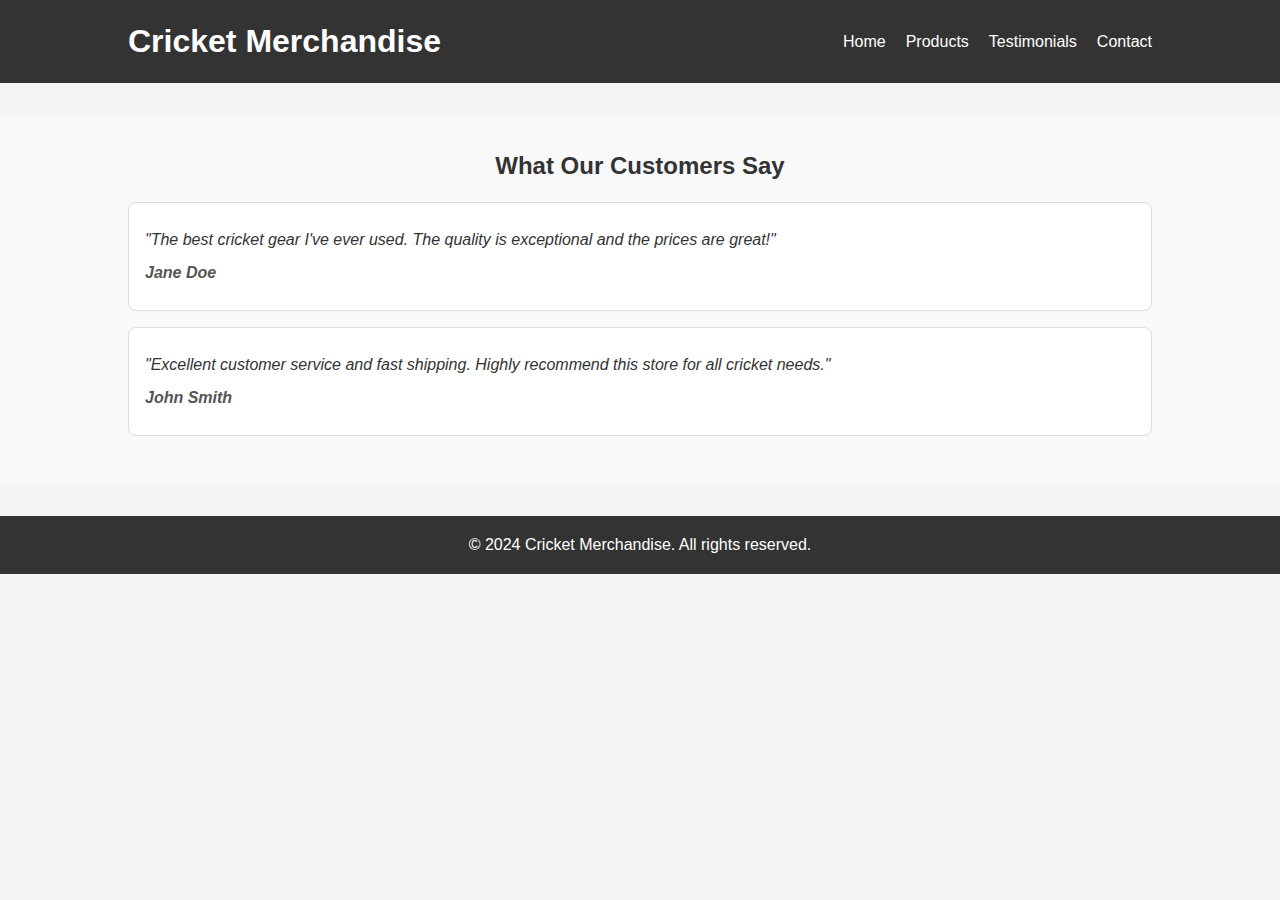
<file: contact.html>
<!DOCTYPE html>
<html lang="en">
<head>
    <meta charset="UTF-8">
    <meta name="viewport" content="width=device-width, initial-scale=1.0">
    <title>Testimonials | Cricket Merchandise</title>
    <link rel="stylesheet" href="styles.css">
</head>
<body>
    <header>
        <div class="container">
            <h1>Cricket Merchandise</h1>
            <nav>
                <ul>
                    <li><a href="index.html">Home</a></li>
                    <li><a href="products.html">Products</a></li>
                    <li><a href="testimonials.html">Testimonials</a></li>
                    <li><a href="contact.html">Contact</a></li>
                </ul>
            </nav>
        </div>
    </header>

    <main>
        <section class="testimonials">
            <div class="container">
                <h2>What Our Customers Say</h2>
                <div class="testimonial">
                    <p>"The best cricket gear I've ever used. The quality is exceptional and the prices are great!"</p>
                    <p><strong>Jane Doe</strong></p>
                </div>
                <div class="testimonial">
                    <p>"Excellent customer service and fast shipping. Highly recommend this store for all cricket needs."</p>
                    <p><strong>John Smith</strong></p>
                </div>
            </div>
        </section>
    </main>

    <footer>
        <div class="container">
            <p>&copy; 2024 Cricket Merchandise. All rights reserved.</p>
        </div>
    </footer>
</body>
</html>
</file>
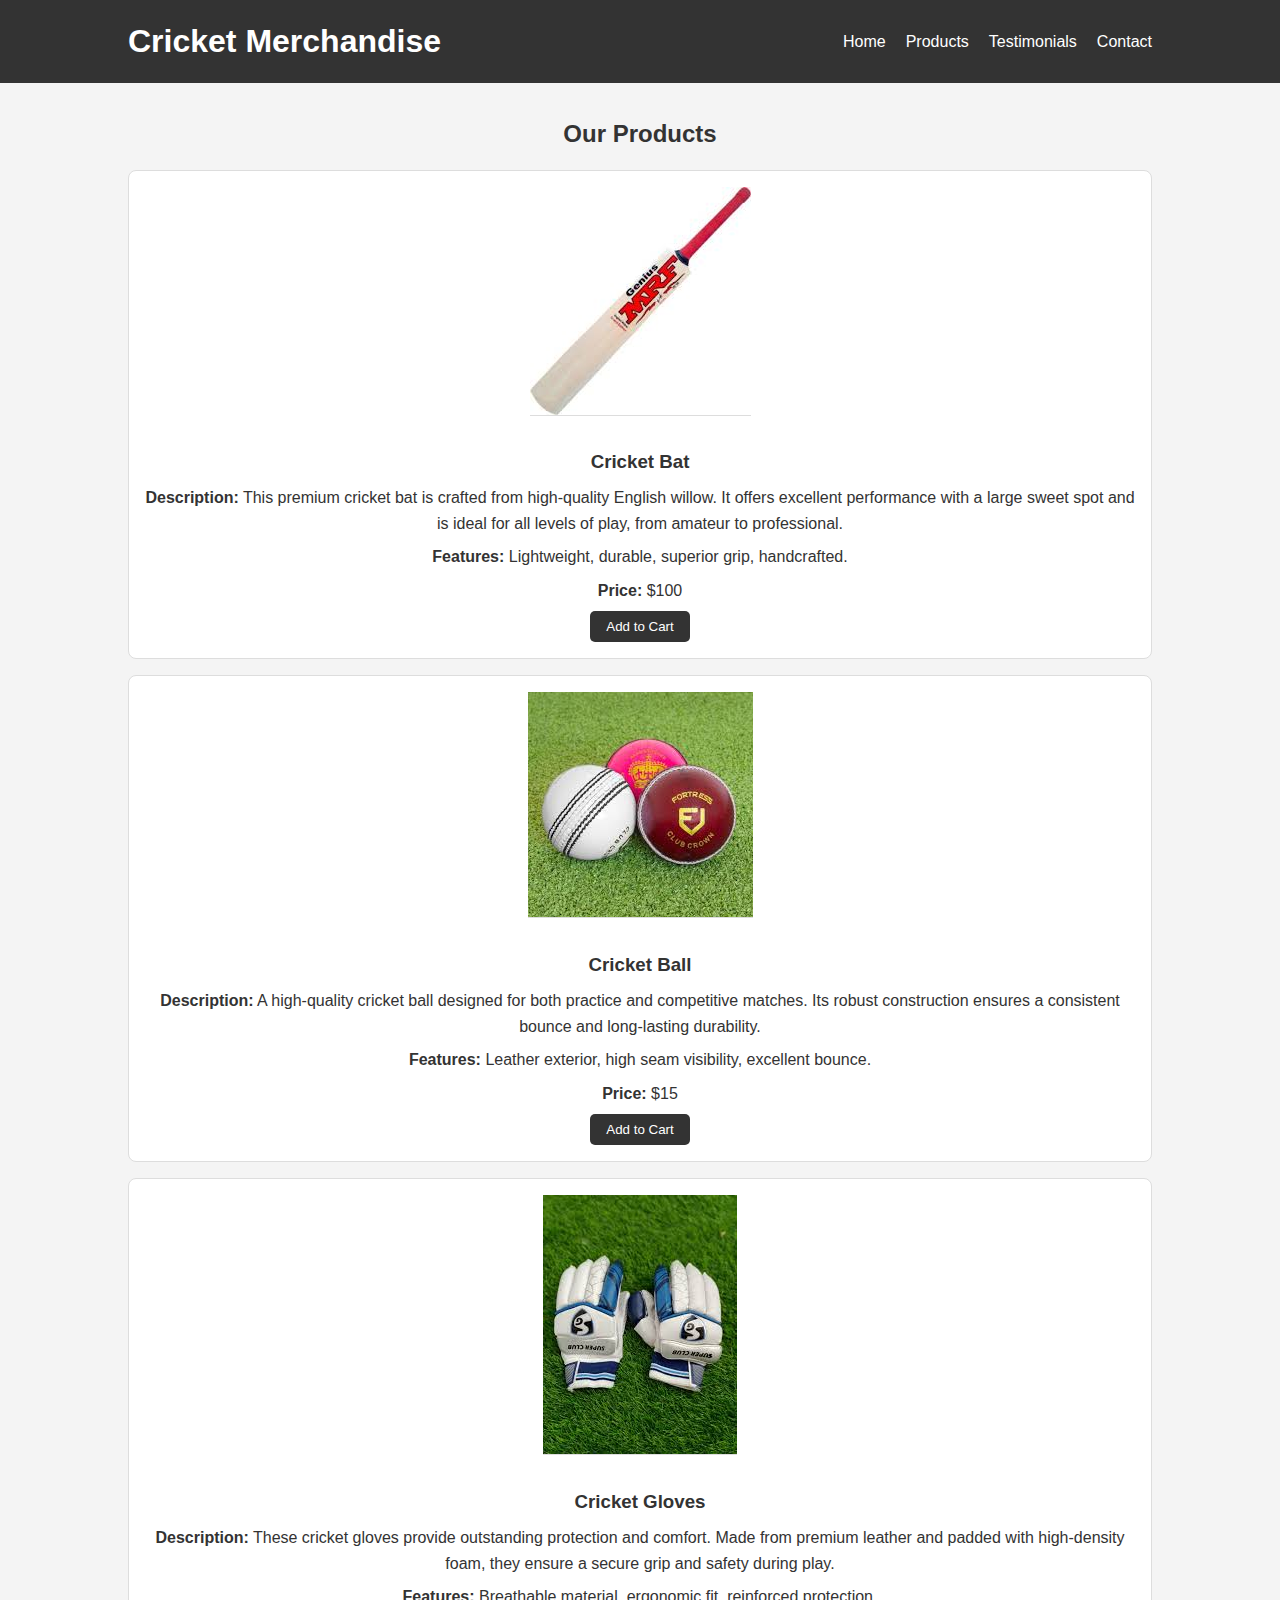
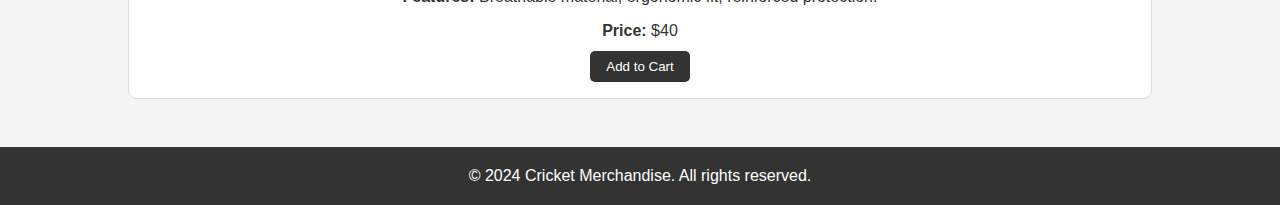
<file: products.html>
<!DOCTYPE html>
<html lang="en">
<head>
    <meta charset="UTF-8">
    <meta name="viewport" content="width=device-width, initial-scale=1.0">
    <title>Products | Cricket Merchandise</title>
    <link rel="stylesheet" href="styles.css">
</head>
<body>
    <header>
        <div class="container">
            <h1>Cricket Merchandise</h1>
            <nav>
                <ul>
                    <li><a href="index.html">Home</a></li>
                    <li><a href="products.html">Products</a></li>
                    <li><a href="testimonials.html">Testimonials</a></li>
                    <li><a href="contact.html">Contact</a></li>
                </ul>
            </nav>
        </div>
    </header>

    <main>
        <section class="product-section">
            <div class="container">
                <h2>Our Products</h2>
                <div class="product">
                    <img src="bat.jpeg" alt="Cricket Bat">
                    <div class="product-info">
                        <h3>Cricket Bat</h3>
                        <p><strong>Description:</strong> This premium cricket bat is crafted from high-quality English willow. It offers excellent performance with a large sweet spot and is ideal for all levels of play, from amateur to professional.</p>
                        <p><strong>Features:</strong> Lightweight, durable, superior grip, handcrafted.</p>
                        <p><strong>Price:</strong> $100</p>
                        <button>Add to Cart</button>
                    </div>
                </div>
                <div class="product">
                    <img src="ball.jpeg" alt="Cricket Ball">
                    <div class="product-info">
                        <h3>Cricket Ball</h3>
                        <p><strong>Description:</strong> A high-quality cricket ball designed for both practice and competitive matches. Its robust construction ensures a consistent bounce and long-lasting durability.</p>
                        <p><strong>Features:</strong> Leather exterior, high seam visibility, excellent bounce.</p>
                        <p><strong>Price:</strong> $15</p>
                        <button>Add to Cart</button>
                    </div>
                </div>
                <div class="product">
                    <img src="gloves.jpeg" alt="Cricket Gloves">
                    <div class="product-info">
                        <h3>Cricket Gloves</h3>
                        <p><strong>Description:</strong> These cricket gloves provide outstanding protection and comfort. Made from premium leather and padded with high-density foam, they ensure a secure grip and safety during play.</p>
                        <p><strong>Features:</strong> Breathable material, ergonomic fit, reinforced protection.</p>
                        <p><strong>Price:</strong> $40</p>
                        <button>Add to Cart</button>
                    </div>
                </div>
            </div>
        </section>
    </main>

    <footer>
        <div class="container">
            <p>&copy; 2024 Cricket Merchandise. All rights reserved.</p>
        </div>
    </footer>
</body>
</html>
</file>
<file: styles.css>
/* Reset some default styling */
body, h1, h2, h3, p, ul, li, form {
    margin: 0;
    padding: 0;
}
/* Featured Products Section */
.featured-products {
    background: #fff;
    padding: 2rem 0;
}

.featured-products .container {
    width: 80%;
    margin: 0 auto;
}

.featured-products h2 {
    text-align: center;
    margin-bottom: 1rem;
}

.featured-products .product {
    display: flex;
    align-items: center;
    justify-content: center;
    margin-bottom: 1rem;
}

.featured-products .product img {
    max-width: 200px;
    height: auto;
    margin-right: 1rem;
}

.featured-products .product h3 {
    margin: 0;
}

.featured-products .product p {
    margin: 0.5rem 0;
}

.featured-products .cta-button {
    margin-top: 0.5rem;
}

/* Newsletter Section */
.newsletter {
    background: #f9f9f9;
    padding: 2rem 0;
}

.newsletter .container {
    width: 80%;
    margin: 0 auto;
    text-align: center;
}

.newsletter h2 {
    margin-bottom: 1rem;
}

.newsletter p {
    margin-bottom: 1rem;
}

.newsletter form {
    display: flex;
    flex-direction: column;
    align-items: center;
    width: 100%;
}

.newsletter label {
    margin-bottom: 0.5rem;
    font-weight: bold;
}

.newsletter input {
    padding: 0.5rem;
    margin-bottom: 1rem;
    border: 1px solid #ddd;
    border-radius: 5px;
    width: 80%;
    max-width: 400px;
}

.newsletter button {
    background: #333;
    color: #fff;
    border: none;
    padding: 0.75rem;
    border-radius: 5px;
    cursor: pointer;
}

.newsletter button:hover {
    background: #555;
}


/* Basic styling */
body {
    font-family: Arial, sans-serif;
    line-height: 1.6;
    background-color: #f4f4f4;
    color: #333;
}

/* Header styling */
header {
    background: #333;
    color: #fff;
    padding: 1rem 0;
}

header .container {
    width: 80%;
    margin: 0 auto;
    display: flex;
    justify-content: space-between;
    align-items: center;
}

header h1 {
    margin: 0;
}

nav ul {
    list-style: none;
    display: flex;
}

nav ul li {
    margin-left: 20px;
}

nav ul li a {
    color: #fff;
    text-decoration: none;
}

nav ul li a:hover {
    text-decoration: underline;
}

/* Hero section */
.hero {
    background: url('hero-background.jpg') no-repeat center center/cover;
    color: #fff;
    padding: 4rem 0;
    text-align: center;
}

.hero h2 {
    font-size: 2.5rem;
    margin-bottom: 0.5rem;
}

.hero p {
    font-size: 1.2rem;
    margin: 1rem 0;
}

.cta-button {
    background: #333;
    color: #fff;
    padding: 0.75rem 1.5rem;
    text-decoration: none;
    border-radius: 5px;
    font-size: 1rem;
}

.cta-button:hover {
    background: #555;
}

/* Main content styling */
main {
    padding: 2rem 0;
}

/* Product Section */
.product-section {
    width: 80%;
    margin: 0 auto;
}

.product-section h2 {
    margin-bottom: 1rem;
    text-align: center;
}

.product {
    background: #fff;
    padding: 1rem;
    margin-bottom: 1rem;
    border: 1px solid #ddd;
    border-radius: 8px;
    text-align: center;
}

.product img {
    max-width: 100%;
    height: auto;
    border-bottom: 1px solid #ddd;
    margin-bottom: 1rem;
}

.product h3 {
    margin: 0.5rem 0;
}

.product p {
    margin: 0.5rem 0;
}

button {
    background: #333;
    color: #fff;
    border: none;
    padding: 0.5rem 1rem;
    border-radius: 5px;
    cursor: pointer;
}

button:hover {
    background: #555;
}

/* Testimonials Section */
.testimonials {
    background: #f9f9f9;
    padding: 2rem 0;
}

.testimonials .container {
    width: 80%;
    margin: 0 auto;
}

.testimonials h2 {
    text-align: center;
    margin-bottom: 1rem;
}

.testimonial {
    background: #fff;
    padding: 1rem;
    margin-bottom: 1rem;
    border: 1px solid #ddd;
    border-radius: 8px;
}

.testimonial p {
    margin: 0.5rem 0;
    font-style: italic;
}

.testimonial strong {
    display: block;
    margin-top: 0.5rem;
    color: #555;
}

/* Contact Section */
.contact {
    background: #fff;
    padding: 2rem 0;
}

.contact .container {
    width: 80%;
    margin: 0 auto;
}

.contact h2 {
    text-align: center;
    margin-bottom: 1rem;
}

form {
    display: flex;
    flex-direction: column;
    width: 60%;
    margin: 0 auto;
}

form label {
    margin: 0.5rem 0;
    font-weight: bold;
}

form input, form textarea {
    padding: 0.5rem;
    margin-bottom: 1rem;
    border: 1px solid #ddd;
    border-radius: 5px;
    width: 100%;
    box-sizing: border-box;
}

form textarea {
    resize: vertical;
}

form button {
    background: #333;
    color: #fff;
    border: none;
    padding: 0.75rem;
    border-radius: 5px;
    cursor: pointer;
}

form button:hover {
    background: #555;
}

/* Footer styling */
footer {
    background: #333;
    color: #fff;
    padding: 1rem 0;
    text-align: center;
}

footer .container {
    width: 80%;
    margin: 0 auto;
}

/* Responsive Design */
@media (max-width: 768px) {
    .container {
        width: 90%;
    }
    
    .product-section, .contact {
        width: 100%;
    }

    form {
        width: 100%;
    }
    
    .hero h2 {
        font-size: 2rem;
    }

    .hero p {
        font-size: 1rem;
    }
}
</file>
